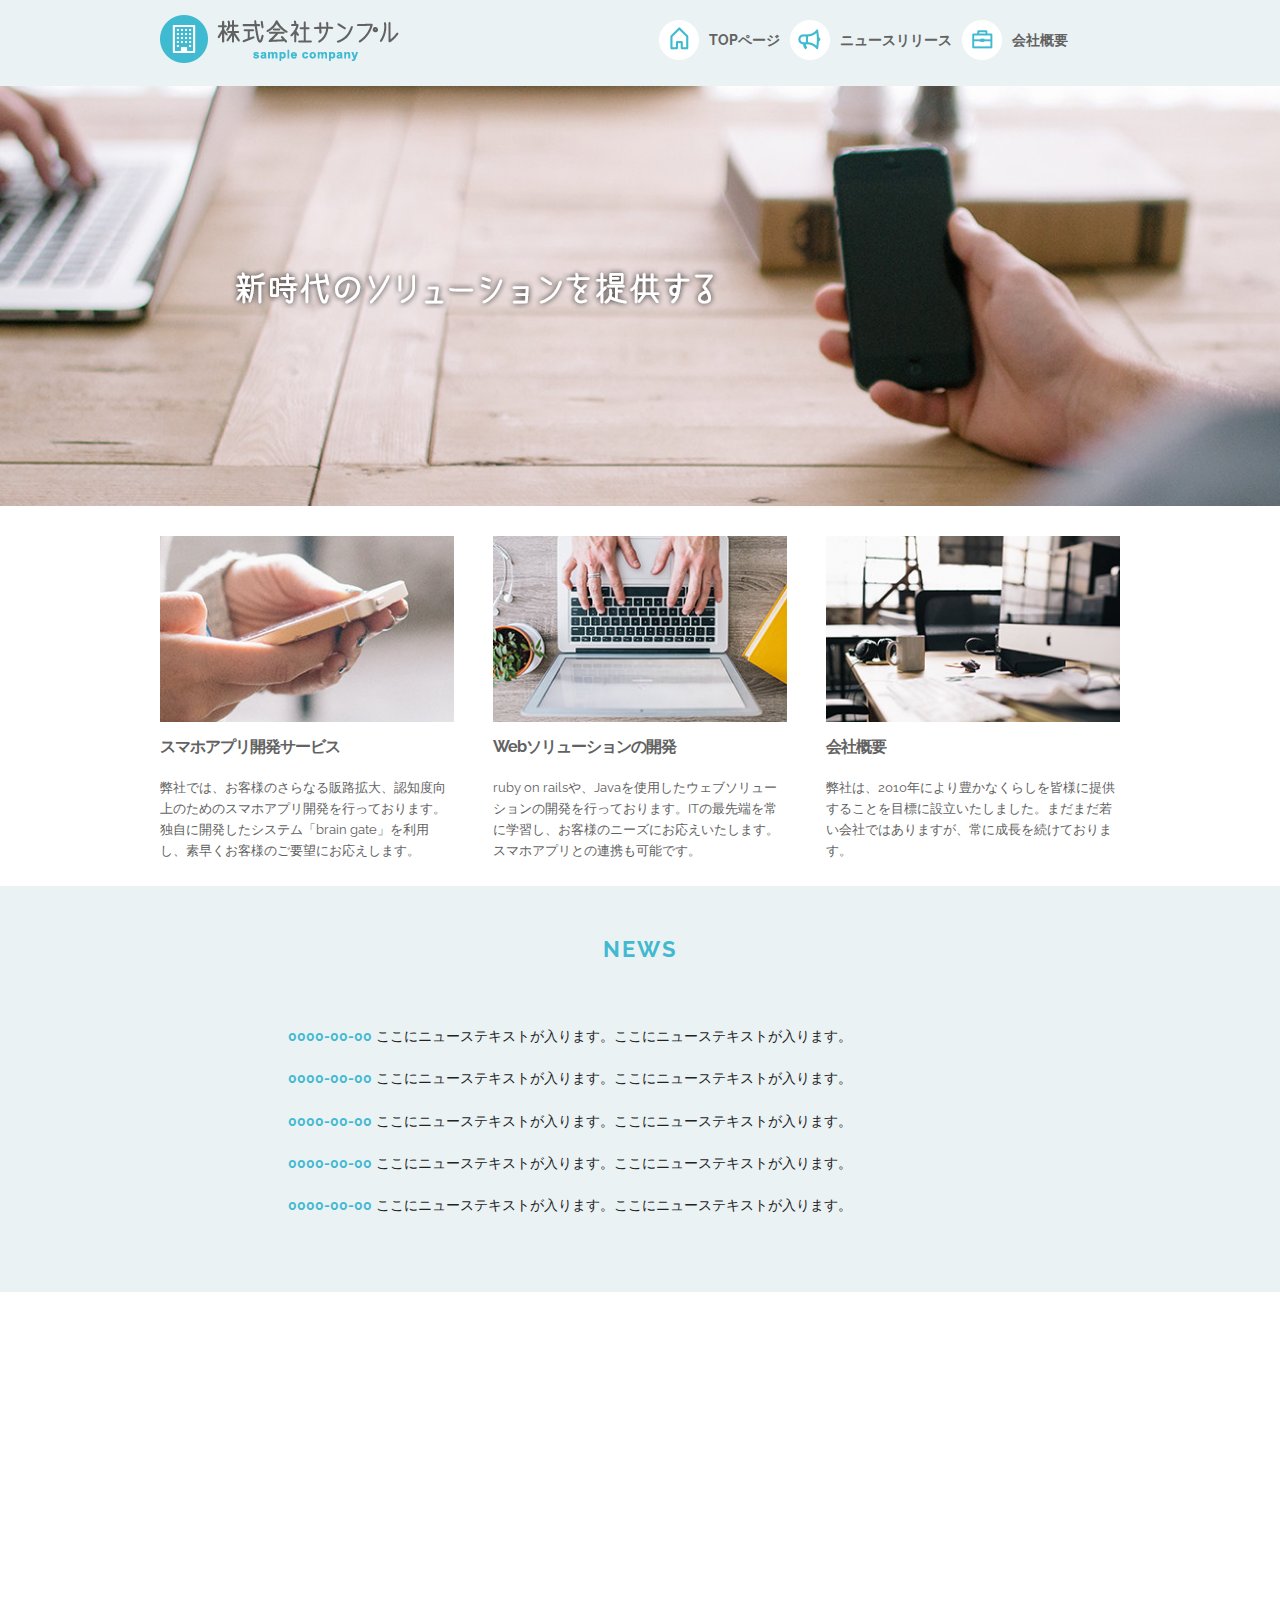
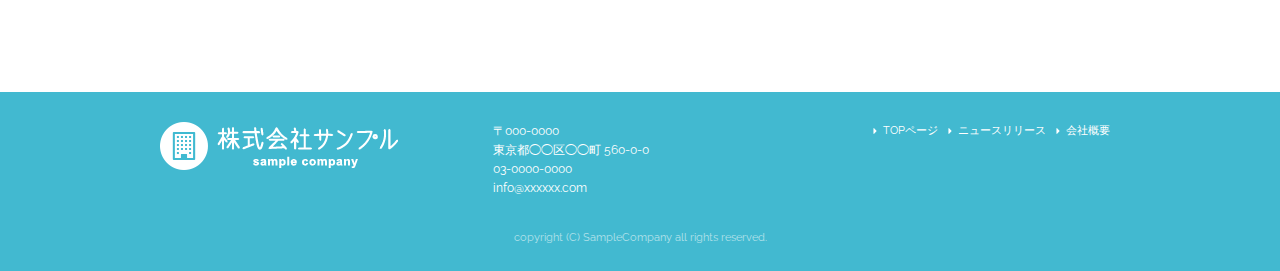
<file: index.html>
<!DOCTYPE html>
<html lang="ja">
<head>

  <!-- Basic Page Needs
  –––––––––––––––––––––––––––––––––––––––––––––––––– -->
  <meta charset="utf-8">
  <title>株式会社サンプル</title>
  <meta name="description" content="">
  <meta name="author" content="">

  <!-- Mobile Specific Metas
  –––––––––––––––––––––––––––––––––––––––––––––––––– -->
  <meta name="viewport" content="width=device-width, initial-scale=1">
  
  <!-- Font
  –––––––––––––––––––––––––––––––––––––––––––––––––– -->
  
  <link href="//fonts.googleapis.com/css?family=Raleway:400,300,600" rel="stylesheet" type="text/css">

  <!-- CSS
  –––––––––––––––––––––––––––––––––––––––––––––––––– -->
  <link rel="stylesheet" href="css/normalize.css">
  <link rel="stylesheet" href="css/skeleton.css">
  <link rel="stylesheet" href="css/sample.css">

  <!-- Favicon
  –––––––––––––––––––––––––––––––––––––––––––––––––– -->
  <link rel="icon" type="image/png" href="images/favicon.png">

</head>
<body>

  <!-- Primary Page Layout
  –––––––––––––––––––––––––––––––––––––––––––––––––– -->
  <header>
  <div id="header_in" class="container">
    <div class="row">
      <div class="six columns logo" >
        <h1><a href="index.html"><img class="u-max-full-width" src="images/top/logo.png" alt="株式会社サンプル" srcset="images/top/logo@2x.png 2x" /></a></h1>
      </div>
      <div class="six columns navi" >
        
        <div class="sp_navi">
          <img id="sp_navi_btn" class="u-max-full-width" src="images/top/sp_navi.png" alt="sp_navi" srcset="images/top/sp_navi@2x.png 2x" />
          <ul class="sp_navi_li">
            <li><a href="index.html">TOPページ</a></li>
            <li><a href="news.html">ニュースリリース</a></li>
            <li><a href="company.html">会社概要</a></li>
          </ul>
        </div>
        <!-- sp_navi -->
        
        <div class="pc_navi">
          <ul class="pc_navi_li">
            <li class="navi_toppage"><a href="index.html">TOPページ</a></li>
            <li class="navi_news"><a href="news.html">ニュースリリース</a></li>
            <li class="navi_company"><a href="company.html">会社概要</a></li>
          </ul>
      </div>
      <!-- pc_navi -->
      </div>
    </div>
    <!-- row -->
  </div>
  <!-- header_in -->
  </header>
  
  <div id="cover_area">
    <div class="container">
      <div class="row">
        <div class="twelve columns">
          <img class="u-max-full-width" src="images/top/cover_read.png" alt="新時代のソリューションを提供する" srcset="images/top/cover_read@2x.png 2x" />
        </div>
      </div>
    </div>
  </div>
  <!-- cover area -->
  
  <div id="service_area">
    <div class="container">
      <div class="row">
        <div class="four columns">
          <img class="u-max-full-width" src="images/top/service_01.jpg" alt="スマホアプリ開発サービス" srcset="images/top/service_01@2x.jpg 2x" />
          <h3 class="service_title">スマホアプリ開発サービス</h3>
          <p>弊社では、お客様のさらなる販路拡大、認知度向上のためのスマホアプリ開発を行っております。独自に開発したシステム「brain gate」を利用し、素早くお客様のご要望にお応えします。</p>
        </div><!-- column -->
        
        <div class="four columns">
          <img class="u-max-full-width" src="images/top/service_02.jpg" alt="Webソリューションの開発" srcset="images/top/service_02@2x.jpg 2x" />
          <h3 class="service_title">Webソリューションの開発</h3>
          <p>ruby on railsや、Javaを使用したウェブソリューションの開発を行っております。ITの最先端を常に学習し、お客様のニーズにお応えいたします。スマホアプリとの連携も可能です。</p>
        </div><!-- column -->
        
        <div class="four columns">
          <img class="u-max-full-width" src="images/top/service_03.jpg" alt="会社概要" srcset="images/top/service_03@2x.jpg 2x" />
          <h3 class="service_title">会社概要</h3>
          <p>弊社は、2010年により豊かなくらしを皆様に提供することを目標に設立いたしました。まだまだ若い会社ではありますが、常に成長を続けております。</p>
        </div><!-- column -->
      
      </div>
    </div>
  </div>
<!-- #service_area -->

<div id="news_area">

  <div class="container">
    <div class="row">

      <div class="twelve columns">

        <h2 class="news_title">NEWS</h2>

        <ul class="news_lists">
          <li><span>0000-00-00</span> ここにニューステキストが入ります。ここにニューステキストが入ります。</li>
          <li><span>0000-00-00</span> ここにニューステキストが入ります。ここにニューステキストが入ります。</li>
          <li><span>0000-00-00</span> ここにニューステキストが入ります。ここにニューステキストが入ります。</li>
          <li><span>0000-00-00</span> ここにニューステキストが入ります。ここにニューステキストが入ります。</li>
          <li><span>0000-00-00</span> ここにニューステキストが入ります。ここにニューステキストが入ります。</li>
        </ul>

      </div>

    </div>
  </div>

</div>
<!-- #news_area -->

<div id="googlemap_area">
    <script src="//maps.google.com/maps/api/js?key=AIzaSyBQ7QEAuCU-piYgizH1oc8xUXJhIGNhjqM"></script>
    <script type="text/javascript">
    function googleMap() {
    var latlng = new google.maps.LatLng(35.6694293,139.7189323);/* 座標 */
    var myOptions = {
        zoom: 16, /*拡大比率*/
        center: latlng,
        scrollwheel: false,
        disableDoubleClickZoom: true,
        draggable: false,
        mapTypeControlOptions: { mapTypeIds: ['style', google.maps.MapTypeId.ROADMAP] }
    };
    var map = new google.maps.Map(document.getElementById('map1'), myOptions);
    /*アイコン設定*/
    var icon = new google.maps.MarkerImage('images/top/pin.png',/*画像url*/
    new google.maps.Size(48,56),/*アイコンサイズ*/
    new google.maps.Point(0,0)/*アイコン位置*/
    );
    var markerOptions = {
      position: latlng,
      map: map,
      icon: icon,
      title: '株式会社サンプル',/*タイトル*/
      animation: google.maps.Animation.DROP/*アニメーション*/
    };
    var marker = new google.maps.Marker(markerOptions);
    /*取得スタイルの貼り付け*/
    var styleOptions = [
    {
    "stylers": [
    { "hue": '#eaf2f4' }
    ]
    }
    ];
    var styledMapOptions = { name: '株式会社サンプル' }/*地図右上のタイトル*/
    var sampleType = new google.maps.StyledMapType(styleOptions, styledMapOptions);
    map.mapTypes.set('style', sampleType);
    map.setMapTypeId('style');
    };
    google.maps.event.addDomListener(window, 'load', function() {
    googleMap();
    });
    </script>
<div id="map1" style="width:100%; height:400px; margin:0 auto;"></div>


</div>
<!-- #googlemap_area -->
<footer>
  <div class="container">
    <div class="row">
      <div class="four columns sp">
        <img class="u-max-full-width" src="images/top/footer_logo.png" alt="株式会社サンプル" srcset="images/top/footer_logo@2x.png 2x" />
      </div>
      <!-- columns -->
      <div class="four columns foot_address sp">
        〒000-0000<br />
        東京都◯◯区◯◯町 560-0-0<br />
        03-0000-0000<br />
        info@xxxxxx.com
      </div>
      <!-- columns -->
      <div class="four columns">
        <ul class="foot_navi">
          <li><a href="">TOPページ</a></li>
          <li><a href="">ニュースリリース</a></li>
          <li><a href="">会社概要</a></li>
        </ul>
      </div>
      <!-- columns -->
    </div>
    <!-- row -->

    <div class="row">
      <div class="twelve columns sp">
        <p class="copy">copyright (C) SampleCompany all rights reserved.</p>
      </div>
      <!-- columns -->
    </div>
    <!-- row -->
  </div>
</footer>
<!-- //footer -->

<!-- End Document
  –––––––––––––––––––––––––––––––––––––––––––––––––– -->
  <script type="text/javascript" src="//ajax.googleapis.com/ajax/libs/jquery/1.10.2/jquery.min.js"></script>
  <script>
    $(function(){
      $(document).ready(function(){
  
        $("#sp_navi_btn").click(function () {
          $(this).next().slideToggle();
        });
  
      });
    });
  </script>
</body>
</html>
</file>
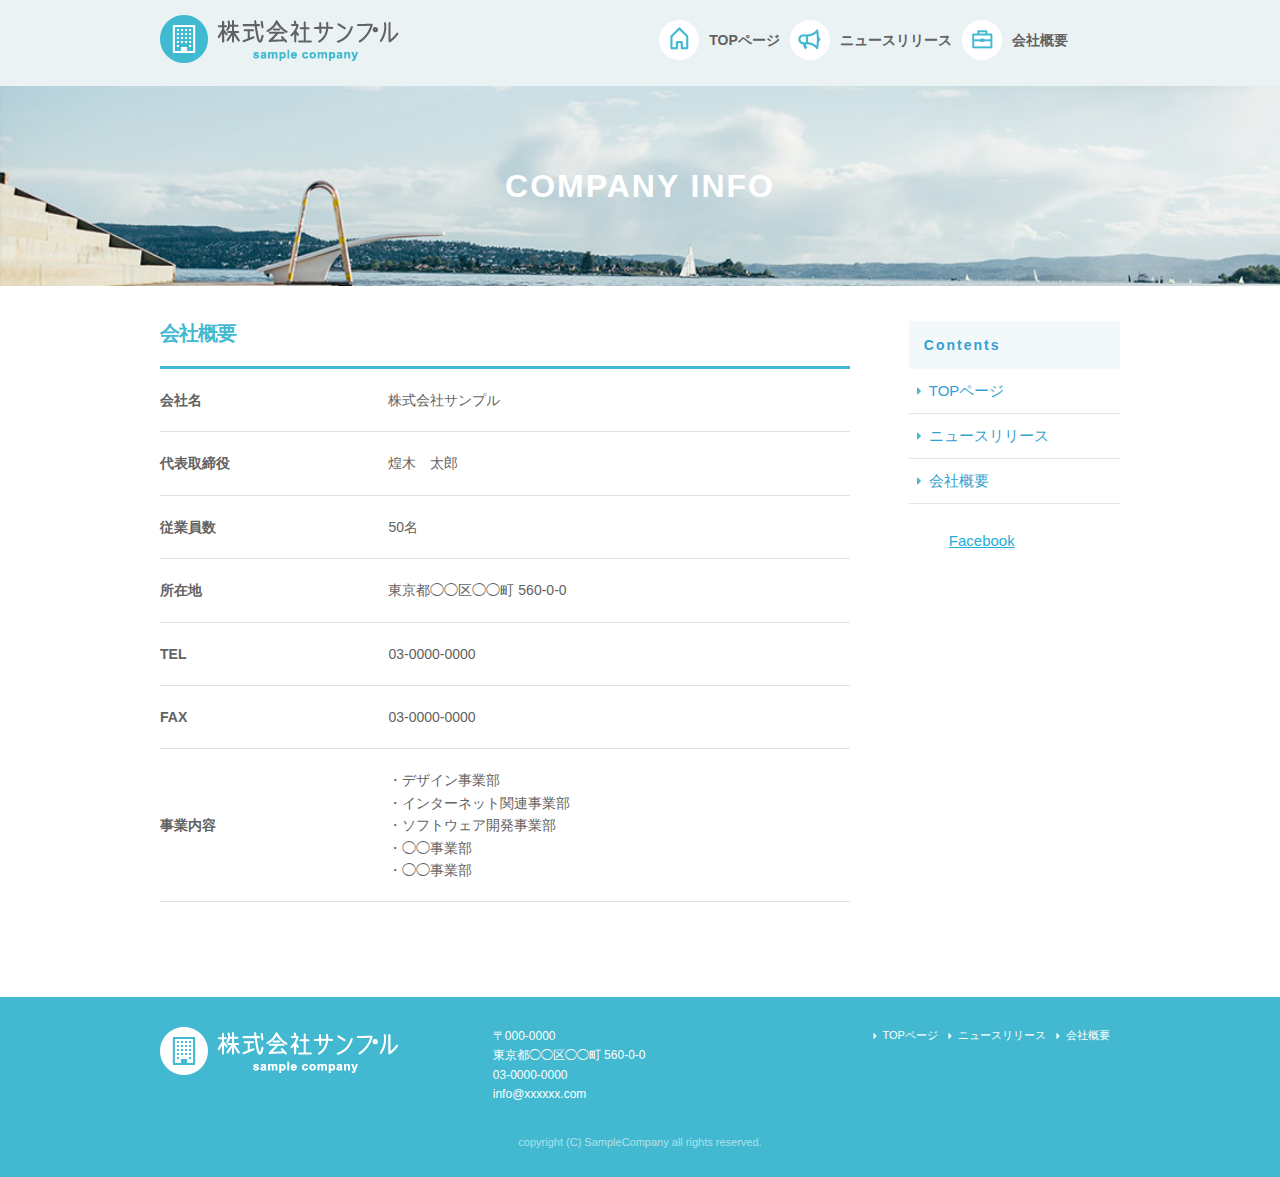
<file: company.html>
<!DOCTYPE html>
<html lang="ja">
<head>

  <meta charset="utf-8">
  <title>COMPANY INFO< | 株式会社サンプル</title>
  <meta name="description" content="">
  <meta name="author" content="">

  <meta name="viewport" content="width=device-width, initial-scale=1">

  <link rel="stylesheet" href="css/normalize.css">
  <link rel="stylesheet" href="css/skeleton.css">
  <link rel="stylesheet" href="css/sample.css">

  <link rel="icon" type="image/png" href="images/favicon.png">

</head>
<body>
  <div id="fb-root"></div>
    <script>(function(d, s, id) {
      var js, fjs = d.getElementsByTagName(s)[0];
      if (d.getElementById(id)) return;
      js = d.createElement(s); js.id = id;
      js.src = "//connect.facebook.net/ja_JP/sdk.js#xfbml=1&version=v2.6";
      fjs.parentNode.insertBefore(js, fjs);
    }(document, 'script', 'facebook-jssdk'));
    </script>

<header>
  <div id="header_in" class="container">
    <div class="row">
      <div class="six columns logo">

        <h1><a href="index.html"><img class="u-max-full-width" src="images/top/logo.png" alt="株式会社サンプル" srcset="images/top/logo@2x.png 2x" /></a></h1>

      </div>
      <div class="six columns navi">

        <div class="sp_navi">
          <img id="sp_navi_btn" class="u-max-full-width" src="images/top/sp_navi.png" alt="sp_navi" srcset="images/top/sp_navi@2x.png 2x" />

          <ul class="sp_navi_li">
            <li><a href="index.html">TOPページ</a></li>
            <li><a href="news.html">ニュースリリース</a></li>
            <li><a href="company.html">会社概要</a></li>
          </ul>
        </div>
        <!-- sp_navi -->

        <div class="pc_navi">

          <ul class="pc_navi_li">
            <li class="navi_toppage"><a href="index.html">TOPページ</a></li>
            <li class="navi_news"><a href="news.html">ニュースリリース</a></li>
            <li class="navi_company"><a href="company.html">会社概要</a></li>
          </ul>

        </div>
        <!-- pc_navi -->

      </div>
    </div>
    <!-- row -->
  </div>
  <!-- header_in -->
</header>


<div id="sub_cover">
  <div class="conteiner">
    <div class="row">

      <div class="twelve columns">
        <h2>COMPANY INFO</h2>
      </div>

    </div>
  </div>
</div>
<!-- #sub_cover -->

<div id="contents">
  <div class="container">
    <div class="row">

      <div id="main" class="nine columns">
        <h2 class="company_title">会社概要</h2>

         <table class="u-full-width">
              <tr>
                <th>会社名</th>
                <td>株式会社サンプル</td>
              </tr>
              <tr>
                <th>代表取締役</th>
                <td>煌木　太郎</td>
              </tr>
              <tr>
                <th>従業員数</th>
                <td>50名</td>
              </tr>
              <tr>
                <th>所在地</th>
                <td>東京都◯◯区◯◯町 560-0-0</td>
              </tr>
              <tr>
                <th>TEL</th>
                <td>03-0000-0000</td>
              </tr>
              <tr>
                <th>FAX</th>
                <td>03-0000-0000</td>
              </tr>
              <tr>
                <th>事業内容</th>
                <td>
                  ・デザイン事業部<br />
                  ・インターネット関連事業部<br />
                  ・ソフトウェア開発事業部<br />
                  ・◯◯事業部<br />
                  ・◯◯事業部
                </td>
              </tr>
            </table>
      </div>

      <div id="sidebar" class="three columns">

        <div class="pc_sidemenu">
          <h3>Contents</h3>

          <ul>
            <li><a href="index.html">TOPページ</a></li>
            <li><a href="news.html">ニュースリリース</a></li>
            <li><a href="company.html">会社概要</a></li>
          </ul>
        </div>

        <div class="fb-page" data-href="https://www.facebook.com/facebook" data-tabs="timeline" data-height="300" data-small-header="false" data-adapt-container-width="true" data-hide-cover="false" data-show-facepile="false"><div class="fb-xfbml-parse-ignore"><blockquote cite="https://www.facebook.com/facebook"><a href="https://www.facebook.com/facebook">Facebook</a></blockquote></div></div>

      </div>

    </div>
  </div>
</div>
<!-- #contents -->


<footer>
  <div class="container">
    <div class="row">
      <div class="four columns sp">
        <img class="u-max-full-width" src="images/top/footer_logo.png" alt="株式会社サンプル" srcset="images/top/footer_logo@2x.png 2x" />
      </div>
      <!-- columns -->
      <div class="four columns foot_address sp">
        〒000-0000<br />
        東京都◯◯区◯◯町 560-0-0<br />
        03-0000-0000<br />
        info@xxxxxx.com
      </div>
      <!-- columns -->
      <div class="four columns">
        <ul class="foot_navi">
          <li><a href="index.html">TOPページ</a></li>
          <li><a href="news.html">ニュースリリース</a></li>
          <li><a href="company.html">会社概要</a></li>
        </ul>
      </div>
      <!-- columns -->
    </div>
    <!-- row -->

    <div class="row">
      <div class="twelve columns sp">
        <p class="copy">copyright (C) SampleCompany all rights reserved.</p>
      </div>
      <!-- columns -->
    </div>
    <!-- row -->
  </div>
</footer>
<!-- //footer -->



<script type="text/javascript" src="//ajax.googleapis.com/ajax/libs/jquery/1.10.2/jquery.min.js"></script>

<script>
  $(function(){

    $(document).ready(function(){

      $("#sp_navi_btn").click(function () {
        $(this).next().slideToggle();
      });

    });

  });
</script>


</body>
</html>
</file>
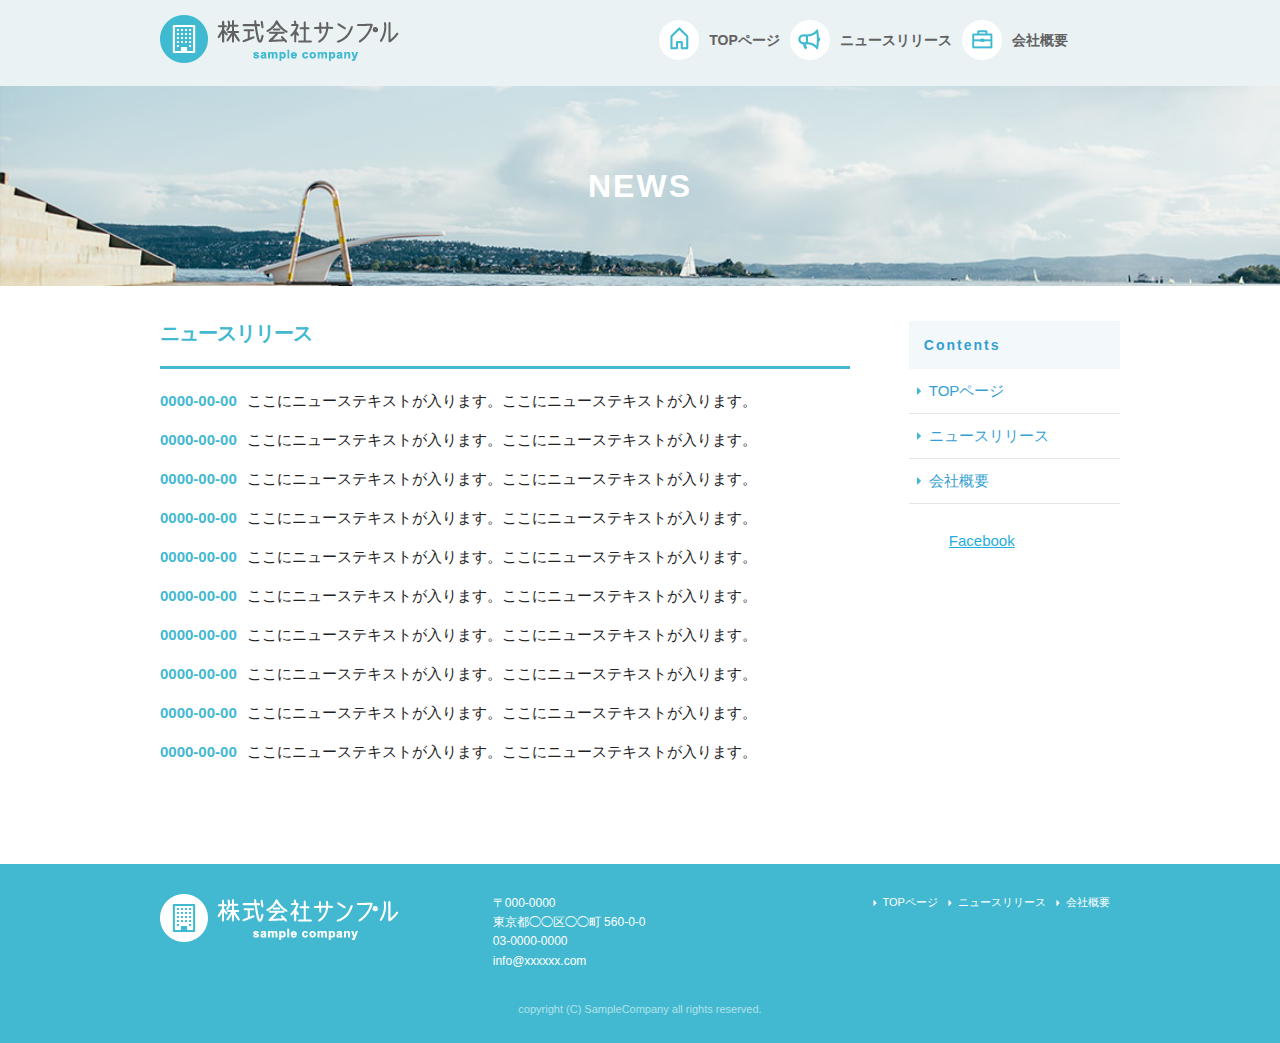
<file: news.html>
<!DOCTYPE html>
<html lang="ja">
<head>

  <meta charset="utf-8">
  <title>NEWS | 株式会社サンプル</title>
  <meta name="description" content="">
  <meta name="author" content="">

  <meta name="viewport" content="width=device-width, initial-scale=1">

  <link rel="stylesheet" href="css/normalize.css">
  <link rel="stylesheet" href="css/skeleton.css">
  <link rel="stylesheet" href="css/sample.css">

  <link rel="icon" type="image/png" href="images/favicon.png">

</head>
<body>
  <div id="fb-root"></div>
    <script>(function(d, s, id) {
      var js, fjs = d.getElementsByTagName(s)[0];
      if (d.getElementById(id)) return;
      js = d.createElement(s); js.id = id;
      js.src = "//connect.facebook.net/ja_JP/sdk.js#xfbml=1&version=v2.6";
      fjs.parentNode.insertBefore(js, fjs);
    }(document, 'script', 'facebook-jssdk'));
    </script>

<header>
  <div id="header_in" class="container">
    <div class="row">
      <div class="six columns logo">

        <h1><a href="index.html"><img class="u-max-full-width" src="images/top/logo.png" alt="株式会社サンプル" srcset="images/top/logo@2x.png 2x" /></a></h1>

      </div>
      <div class="six columns navi">

        <div class="sp_navi">
          <img id="sp_navi_btn" class="u-max-full-width" src="images/top/sp_navi.png" alt="sp_navi" srcset="images/top/sp_navi@2x.png 2x" />

          <ul class="sp_navi_li">
            <li><a href="index.html">TOPページ</a></li>
            <li><a href="news.html">ニュースリリース</a></li>
            <li><a href="company.html">会社概要</a></li>
          </ul>
        </div>
        <!-- sp_navi -->

        <div class="pc_navi">

          <ul class="pc_navi_li">
            <li class="navi_toppage"><a href="index.html">TOPページ</a></li>
            <li class="navi_news"><a href="news.html">ニュースリリース</a></li>
            <li class="navi_company"><a href="company.html">会社概要</a></li>
          </ul>

        </div>
        <!-- pc_navi -->

      </div>
    </div>
    <!-- row -->
  </div>
  <!-- header_in -->
</header>


<div id="sub_cover">
  <div class="conteiner">
    <div class="row">

      <div class="twelve columns">
        <h2>NEWS</h2>
      </div>

    </div>
  </div>
</div>
<!-- #sub_cover -->

<div id="contents">
  <div class="container">
    <div class="row">

      <div id="main" class="nine columns">
        <h2>ニュースリリース</h2>

        <ul class="news_li">
          <li><span>0000-00-00</span>ここにニューステキストが入ります。ここにニューステキストが入ります。</li>
          <li><span>0000-00-00</span>ここにニューステキストが入ります。ここにニューステキストが入ります。</li>
          <li><span>0000-00-00</span>ここにニューステキストが入ります。ここにニューステキストが入ります。</li>
          <li><span>0000-00-00</span>ここにニューステキストが入ります。ここにニューステキストが入ります。</li>
          <li><span>0000-00-00</span>ここにニューステキストが入ります。ここにニューステキストが入ります。</li>
          <li><span>0000-00-00</span>ここにニューステキストが入ります。ここにニューステキストが入ります。</li>
          <li><span>0000-00-00</span>ここにニューステキストが入ります。ここにニューステキストが入ります。</li>
          <li><span>0000-00-00</span>ここにニューステキストが入ります。ここにニューステキストが入ります。</li>
          <li><span>0000-00-00</span>ここにニューステキストが入ります。ここにニューステキストが入ります。</li>
          <li><span>0000-00-00</span>ここにニューステキストが入ります。ここにニューステキストが入ります。</li>
        </ul>
      </div>

      <div id="sidebar" class="three columns">

        <div class="pc_sidemenu">
          <h3>Contents</h3>

          <ul>
            <li><a href="index.html">TOPページ</a></li>
            <li><a href="news.html">ニュースリリース</a></li>
            <li><a href="company.html">会社概要</a></li>
          </ul>
        </div>

        <div class="fb-page" data-href="https://www.facebook.com/facebook" data-tabs="timeline" data-height="300" data-small-header="false" data-adapt-container-width="true" data-hide-cover="false" data-show-facepile="false"><div class="fb-xfbml-parse-ignore"><blockquote cite="https://www.facebook.com/facebook"><a href="https://www.facebook.com/facebook">Facebook</a></blockquote></div></div>

      </div>

    </div>
  </div>
</div>
<!-- #contents -->


<footer>
  <div class="container">
    <div class="row">
      <div class="four columns sp">
        <img class="u-max-full-width" src="images/top/footer_logo.png" alt="株式会社サンプル" srcset="images/top/footer_logo@2x.png 2x" />
      </div>
      <!-- columns -->
      <div class="four columns foot_address sp">
        〒000-0000<br />
        東京都◯◯区◯◯町 560-0-0<br />
        03-0000-0000<br />
        info@xxxxxx.com
      </div>
      <!-- columns -->
      <div class="four columns">
        <ul class="foot_navi">
          <li><a href="index.html">TOPページ</a></li>
          <li><a href="news.html">ニュースリリース</a></li>
          <li><a href="company.html">会社概要</a></li>
        </ul>
      </div>
      <!-- columns -->
    </div>
    <!-- row -->

    <div class="row">
      <div class="twelve columns sp">
        <p class="copy">copyright (C) SampleCompany all rights reserved.</p>
      </div>
      <!-- columns -->
    </div>
    <!-- row -->
  </div>
</footer>
<!-- //footer -->



<script type="text/javascript" src="//ajax.googleapis.com/ajax/libs/jquery/1.10.2/jquery.min.js"></script>

<script>
  $(function(){

    $(document).ready(function(){

      $("#sp_navi_btn").click(function () {
        $(this).next().slideToggle();
      });

    });

  });
</script>


</body>
</html>
</file>
<file: css/skeleton.css>
/*
* Skeleton V2.0.4
* Copyright 2014, Dave Gamache
* www.getskeleton.com
* Free to use under the MIT license.
* http://www.opensource.org/licenses/mit-license.php
* 12/29/2014
*/


/* Table of contents
––––––––––––––––––––––––––––––––––––––––––––––––––
- Grid
- Base Styles
- Typography
- Links
- Buttons
- Forms
- Lists
- Code
- Tables
- Spacing
- Utilities
- Clearing
- Media Queries
*/


/* Grid
–––––––––––––––––––––––––––––––––––––––––––––––––– */
.container {
  position: relative;
  width: 100%;
  max-width: 960px;
  margin: 0 auto;
  padding: 0 20px;
  box-sizing: border-box; }
.column,
.columns {
  width: 100%;
  float: left;
  box-sizing: border-box; }

/* For devices larger than 400px */
@media (min-width: 400px) {
  .container {
    width: 85%;
    padding: 0; }
}

/* For devices larger than 550px */
@media (min-width: 550px) {
  .container {
    width: 80%; }
  .column,
  .columns {
    margin-left: 4%; }
  .column:first-child,
  .columns:first-child {
    margin-left: 0; }

  .one.column,
  .one.columns                    { width: 4.66666666667%; }
  .two.columns                    { width: 13.3333333333%; }
  .three.columns                  { width: 22%;            }
  .four.columns                   { width: 30.6666666667%; }
  .five.columns                   { width: 39.3333333333%; }
  .six.columns                    { width: 48%;            }
  .seven.columns                  { width: 56.6666666667%; }
  .eight.columns                  { width: 65.3333333333%; }
  .nine.columns                   { width: 74.0%;          }
  .ten.columns                    { width: 82.6666666667%; }
  .eleven.columns                 { width: 91.3333333333%; }
  .twelve.columns                 { width: 100%; margin-left: 0; }

  .one-third.column               { width: 30.6666666667%; }
  .two-thirds.column              { width: 65.3333333333%; }

  .one-half.column                { width: 48%; }

  /* Offsets */
  .offset-by-one.column,
  .offset-by-one.columns          { margin-left: 8.66666666667%; }
  .offset-by-two.column,
  .offset-by-two.columns          { margin-left: 17.3333333333%; }
  .offset-by-three.column,
  .offset-by-three.columns        { margin-left: 26%;            }
  .offset-by-four.column,
  .offset-by-four.columns         { margin-left: 34.6666666667%; }
  .offset-by-five.column,
  .offset-by-five.columns         { margin-left: 43.3333333333%; }
  .offset-by-six.column,
  .offset-by-six.columns          { margin-left: 52%;            }
  .offset-by-seven.column,
  .offset-by-seven.columns        { margin-left: 60.6666666667%; }
  .offset-by-eight.column,
  .offset-by-eight.columns        { margin-left: 69.3333333333%; }
  .offset-by-nine.column,
  .offset-by-nine.columns         { margin-left: 78.0%;          }
  .offset-by-ten.column,
  .offset-by-ten.columns          { margin-left: 86.6666666667%; }
  .offset-by-eleven.column,
  .offset-by-eleven.columns       { margin-left: 95.3333333333%; }

  .offset-by-one-third.column,
  .offset-by-one-third.columns    { margin-left: 34.6666666667%; }
  .offset-by-two-thirds.column,
  .offset-by-two-thirds.columns   { margin-left: 69.3333333333%; }

  .offset-by-one-half.column,
  .offset-by-one-half.columns     { margin-left: 52%; }

}


/* Base Styles
–––––––––––––––––––––––––––––––––––––––––––––––––– */
/* NOTE
html is set to 62.5% so that all the REM measurements throughout Skeleton
are based on 10px sizing. So basically 1.5rem = 15px :) */
html {
  font-size: 62.5%; }
body {
  font-size: 1.5em; /* currently ems cause chrome bug misinterpreting rems on body element */
  line-height: 1.6;
  font-weight: 400;
  font-family: "Raleway", "HelveticaNeue", "Helvetica Neue", Helvetica, Arial, sans-serif;
  color: #222; }


/* Typography
–––––––––––––––––––––––––––––––––––––––––––––––––– */
h1, h2, h3, h4, h5, h6 {
  margin-top: 0;
  margin-bottom: 2rem;
  font-weight: 300; }
h1 { font-size: 4.0rem; line-height: 1.2;  letter-spacing: -.1rem;}
h2 { font-size: 3.6rem; line-height: 1.25; letter-spacing: -.1rem; }
h3 { font-size: 3.0rem; line-height: 1.3;  letter-spacing: -.1rem; }
h4 { font-size: 2.4rem; line-height: 1.35; letter-spacing: -.08rem; }
h5 { font-size: 1.8rem; line-height: 1.5;  letter-spacing: -.05rem; }
h6 { font-size: 1.5rem; line-height: 1.6;  letter-spacing: 0; }

/* Larger than phablet */
@media (min-width: 550px) {
  h1 { font-size: 5.0rem; }
  h2 { font-size: 4.2rem; }
  h3 { font-size: 3.6rem; }
  h4 { font-size: 3.0rem; }
  h5 { font-size: 2.4rem; }
  h6 { font-size: 1.5rem; }
}

p {
  margin-top: 0; }


/* Links
–––––––––––––––––––––––––––––––––––––––––––––––––– */
a {
  color: #1EAEDB; }
a:hover {
  color: #0FA0CE; }


/* Buttons
–––––––––––––––––––––––––––––––––––––––––––––––––– */
.button,
button,
input[type="submit"],
input[type="reset"],
input[type="button"] {
  display: inline-block;
  height: 38px;
  padding: 0 30px;
  color: #555;
  text-align: center;
  font-size: 11px;
  font-weight: 600;
  line-height: 38px;
  letter-spacing: .1rem;
  text-transform: uppercase;
  text-decoration: none;
  white-space: nowrap;
  background-color: transparent;
  border-radius: 4px;
  border: 1px solid #bbb;
  cursor: pointer;
  box-sizing: border-box; }
.button:hover,
button:hover,
input[type="submit"]:hover,
input[type="reset"]:hover,
input[type="button"]:hover,
.button:focus,
button:focus,
input[type="submit"]:focus,
input[type="reset"]:focus,
input[type="button"]:focus {
  color: #333;
  border-color: #888;
  outline: 0; }
.button.button-primary,
button.button-primary,
input[type="submit"].button-primary,
input[type="reset"].button-primary,
input[type="button"].button-primary {
  color: #FFF;
  background-color: #33C3F0;
  border-color: #33C3F0; }
.button.button-primary:hover,
button.button-primary:hover,
input[type="submit"].button-primary:hover,
input[type="reset"].button-primary:hover,
input[type="button"].button-primary:hover,
.button.button-primary:focus,
button.button-primary:focus,
input[type="submit"].button-primary:focus,
input[type="reset"].button-primary:focus,
input[type="button"].button-primary:focus {
  color: #FFF;
  background-color: #1EAEDB;
  border-color: #1EAEDB; }


/* Forms
–––––––––––––––––––––––––––––––––––––––––––––––––– */
input[type="email"],
input[type="number"],
input[type="search"],
input[type="text"],
input[type="tel"],
input[type="url"],
input[type="password"],
textarea,
select {
  height: 38px;
  padding: 6px 10px; /* The 6px vertically centers text on FF, ignored by Webkit */
  background-color: #fff;
  border: 1px solid #D1D1D1;
  border-radius: 4px;
  box-shadow: none;
  box-sizing: border-box; }
/* Removes awkward default styles on some inputs for iOS */
input[type="email"],
input[type="number"],
input[type="search"],
input[type="text"],
input[type="tel"],
input[type="url"],
input[type="password"],
textarea {
  -webkit-appearance: none;
     -moz-appearance: none;
          appearance: none; }
textarea {
  min-height: 65px;
  padding-top: 6px;
  padding-bottom: 6px; }
input[type="email"]:focus,
input[type="number"]:focus,
input[type="search"]:focus,
input[type="text"]:focus,
input[type="tel"]:focus,
input[type="url"]:focus,
input[type="password"]:focus,
textarea:focus,
select:focus {
  border: 1px solid #33C3F0;
  outline: 0; }
label,
legend {
  display: block;
  margin-bottom: .5rem;
  font-weight: 600; }
fieldset {
  padding: 0;
  border-width: 0; }
input[type="checkbox"],
input[type="radio"] {
  display: inline; }
label > .label-body {
  display: inline-block;
  margin-left: .5rem;
  font-weight: normal; }


/* Lists
–––––––––––––––––––––––––––––––––––––––––––––––––– */
ul {
  list-style: circle inside; }
ol {
  list-style: decimal inside; }
ol, ul {
  padding-left: 0;
  margin-top: 0; }
ul ul,
ul ol,
ol ol,
ol ul {
  margin: 1.5rem 0 1.5rem 3rem;
  font-size: 90%; }
li {
  margin-bottom: 1rem; }


/* Code
–––––––––––––––––––––––––––––––––––––––––––––––––– */
code {
  padding: .2rem .5rem;
  margin: 0 .2rem;
  font-size: 90%;
  white-space: nowrap;
  background: #F1F1F1;
  border: 1px solid #E1E1E1;
  border-radius: 4px; }
pre > code {
  display: block;
  padding: 1rem 1.5rem;
  white-space: pre; }


/* Tables
–––––––––––––––––––––––––––––––––––––––––––––––––– */
th,
td {
  padding: 12px 15px;
  text-align: left;
  border-bottom: 1px solid #E1E1E1; }
th:first-child,
td:first-child {
  padding-left: 0; }
th:last-child,
td:last-child {
  padding-right: 0; }


/* Spacing
–––––––––––––––––––––––––––––––––––––––––––––––––– */
button,
.button {
  margin-bottom: 1rem; }
input,
textarea,
select,
fieldset {
  margin-bottom: 1.5rem; }
pre,
blockquote,
dl,
figure,
table,
p,
ul,
ol,
form {
  margin-bottom: 2.5rem; }


/* Utilities
–––––––––––––––––––––––––––––––––––––––––––––––––– */
.u-full-width {
  width: 100%;
  box-sizing: border-box; }
.u-max-full-width {
  max-width: 100%;
  box-sizing: border-box; }
.u-pull-right {
  float: right; }
.u-pull-left {
  float: left; }


/* Misc
–––––––––––––––––––––––––––––––––––––––––––––––––– */
hr {
  margin-top: 3rem;
  margin-bottom: 3.5rem;
  border-width: 0;
  border-top: 1px solid #E1E1E1; }


/* Clearing
–––––––––––––––––––––––––––––––––––––––––––––––––– */

/* Self Clearing Goodness */
.container:after,
.row:after,
.u-cf {
  content: "";
  display: table;
  clear: both; }


/* Media Queries
–––––––––––––––––––––––––––––––––––––––––––––––––– */
/*
Note: The best way to structure the use of media queries is to create the queries
near the relevant code. For example, if you wanted to change the styles for buttons
on small devices, paste the mobile query code up in the buttons section and style it
there.
*/


/* Larger than mobile */
@media (min-width: 400px) {}

/* Larger than phablet (also point when grid becomes active) */
@media (min-width: 550px) {}

/* Larger than tablet */
@media (min-width: 750px) {}

/* Larger than desktop */
@media (min-width: 1000px) {}

/* Larger than Desktop HD */
@media (min-width: 1200px) {}
</file>
<file: css/sample.css>
html {
  font-size: 62.5%; }

header {
  background: #eaf2f4; }
  header #header_in {
    padding-top: 10px;
    padding-bottom: 4px; }
  @media (max-width: 550px) {
    header .logo {
      width: 190px; }
    header .navi {
      width: 40px;
      float: right; } }
  header .sp_navi_li {
    width: 180px;
    position: absolute;
    top: 50px;
    right: 2%;
    border: 1px solid #eee;
    background: white;
    margin: 0;
    padding: 0;
    display: none;
    z-index: 100; }
    header .sp_navi_li li {
      list-style: none;
      margin: 0;
      padding: 0; }
      header .sp_navi_li li a {
        display: block;
        padding: 10px 8px;
        border-bottom: 1px solid #eee;
        font-size: 14px;
        text-decoration: none; }
  @media (min-width: 551px) {
    header .sp_navi {
      display: none; }
    header #header_in {
      padding: 15px 0 10px 0; }
    header .pc_navi_li {
      margin: 0;
      padding: 0; }
      header .pc_navi_li li {
        list-style: none;
        margin: 5px 0 0 0;
        padding: 0; }
        header .pc_navi_li li a {
          color: #626262;
          text-decoration: none;
          font-weight: bold;
          font-size: 14px;
          font-size: 1.4rem;
          float: left;
          padding-right: 10px; }
        header .pc_navi_li li a:hover {
          color: #42b9d0; }
      header .pc_navi_li li.navi_toppage a {
        background-repeat: no-repeat;
        display: inline-block;
        line-height: 40px;
        padding-left: 50px;
        background-image: url("../images/top/navi_top.png");
        background-size: 40px 40px; } }
    @media screen and (min-width: 551px) and (-webkit-min-device-pixel-ratio: 2), (min-width: 551px) and (min-resolution: 2dppx) {
      header .pc_navi_li li.navi_toppage a {
        background-image: url("../images/top/navi_top@2x.png"); } }
  @media (min-width: 551px) {
      header .pc_navi_li li.navi_news a {
        background-repeat: no-repeat;
        display: inline-block;
        line-height: 40px;
        padding-left: 50px;
        background-image: url("../images/top/navi_news.png");
        background-size: 40px 40px; } }
    @media screen and (min-width: 551px) and (-webkit-min-device-pixel-ratio: 2), (min-width: 551px) and (min-resolution: 2dppx) {
      header .pc_navi_li li.navi_news a {
        background-image: url("../images/top/navi_news@2x.png"); } }
  @media (min-width: 551px) {
      header .pc_navi_li li.navi_company a {
        background-repeat: no-repeat;
        display: inline-block;
        line-height: 40px;
        padding-left: 50px;
        background-image: url("../images/top/navi_company.png");
        background-size: 40px 40px; } }
    @media screen and (min-width: 551px) and (-webkit-min-device-pixel-ratio: 2), (min-width: 551px) and (min-resolution: 2dppx) {
      header .pc_navi_li li.navi_company a {
        background-image: url("../images/top/navi_company@2x.png"); } }

  @media (max-width: 550px) {
    header .pc_navi {
      display: none; } }

#cover_area {
  text-align: center;
  padding: 80px 0;
  background-image: url("../images/top/cover.jpg");
  background-size: cover; }
  @media screen and (-webkit-min-device-pixel-ratio: 2), (min-resolution: 2dppx) {
    #cover_area {
      background-image: url("../images/top/cover@2x.jpg"); } }
  @media (min-width: 551px) {
    #cover_area {
      text-align: left;
      height: 420px;
      padding: 0; }
      #cover_area img {
        margin-top: 180px;
        margin-left: 70px; } }

#service_area {
  padding-top: 20px; }
  @media (min-width: 551px) {
    #service_area {
      padding-top: 30px; } }
  #service_area .columns {
    color: #626262; }
    #service_area .columns .service_title {
      font-size: 18px;
      font-size: 1.8rem;
      font-weight: bold;
      margin-top: 8px; }
    #service_area .columns p {
      font-size: 15px;
      font-size: 1.5rem;
      margin-top: 10px; }
    @media (min-width: 551px) {
      #service_area .columns .service_title {
        font-size: 16px;
        font-size: 1.6rem; }
      #service_area .columns p {
        font-size: 13px;
        font-size: 1.3rem; } }

#news_area {
  background-color: #eaf2f4; }
  @media (min-width: 551px) {
    #news_area .container {
      padding: 0px 10% 50px 10%; } }
  #news_area .news_title {
    text-align: center;
    font-size: 26px;
    font-size: 2.6rem;
    color: #42b9d0;
    padding: 15px 0 10px 0;
    font-weight: bold;
    letter-spacing: 0.2rem; }
  #news_area .news_lists li {
    list-style: none;
    font-size: 15px;
    font-size: 1.5rem; }
    #news_area .news_lists li span {
      color: #42b9d0;
      font-weight: bold;
      display: block;
      margin-bottom: 3px; }
  @media (min-width: 551px) {
    #news_area .news_title {
      font-size: 22px;
      font-size: 2.2rem;
      padding: 50px 0 41px 0; }
    #news_area .news_lists li {
      font-size: 14px;
      font-size: 1.4rem;
      margin-bottom: 20px; }
      #news_area .news_lists li span {
        display: inline;
        margin-bottom: 0px; } }

footer {
  background-color: #42b9d0;
  color: #fff;
  padding-top: 20px; }
  @media (max-width: 550px) {
    footer .container {
      padding: 0; }
    footer .sp {
      padding: 0 6%;
      margin: 0 auto; }
    footer .foot_navi {
      margin-top: 20px; }
      footer .foot_navi li {
        list-style: none;
        margin-bottom: 1px; }
        footer .foot_navi li a {
          color: #42b9d0;
          background-color: #eaf2f4;
          display: block;
          text-align: center;
          font-weight: bold;
          text-decoration: none;
          font-size: 16px;
          font-size: 1.6rem;
          padding: 16px 0; } }
  footer .foot_address {
    font-size: 16px;
    font-size: 1.6rem;
    padding-top: 10px; }
  footer .copy {
    text-align: center;
    font-size: 11px;
    font-size: 1.1rem;
    color: #b2e1ea; }
  @media (min-width: 551px) {
    footer {
      padding-top: 30px; }
      footer .foot_address {
        padding: 0px;
        font-size: 12px;
        font-size: 1.2rem; }
      footer .foot_navi {
        float: right; }
        footer .foot_navi li {
          list-style: none;
          background-repeat: no-repeat;
          background-position: left center;
          display: inline-block;
          float: left;
          margin-right: 10px;
          font-size: 11px;
          font-size: 1.1rem;
          background-image: url("../images/top/foot_arroehead.png");
          background-size: 4px 6px; } }
      @media screen and (min-width: 551px) and (-webkit-min-device-pixel-ratio: 2), (min-width: 551px) and (min-resolution: 2dppx) {
        footer .foot_navi li {
          background-image: url("../images/top/foot_arroehead@2x.png"); } }
  @media (min-width: 551px) {
        footer .foot_navi a {
          color: white;
          padding-left: 10px;
          text-decoration: none; }
        footer .foot_navi a:hover {
          color: #eaf2f4; }
      footer .copy {
        margin-top: 30px; } }

#sub_cover {
  padding: 40px 0;
  background-image: url("../images/news/sub_cover.jpg");
  background-size: cover; }
  @media screen and (-webkit-min-device-pixel-ratio: 2), (min-resolution: 2dppx) {
    #sub_cover {
      background-image: url(../images/news/sub_cover@2x.jpg); } }
  #sub_cover h2 {
    text-align: center;
    color: white;
    font-size: 16px;
    font-size: 1.6rem;
    font-weight: bold;
    margin: 0;
    letter-spacing: 0.2rem; }

@media (min-width: 550px) {
  #sub_cover {
    padding: 80px 0; }
    #sub_cover h2 {
      font-size: 32px;
      font-size: 3.2rem; } }
#contents {
  padding-top: 20px; }
  #contents #main h2 {
    color: #42b9d0;
    border-bottom: 3px solid #42b9d0;
    font-size: 1.5rem;
    font-weight: bold;
    padding-bottom: 15px; }
  #contents #main .company_title {
    margin-bottom: 0px; }
  #contents #main ul {
    font-size: 1.5rem;
    list-style: none; }
    #contents #main ul li span {
      display: block;
      color: #42b9d0;
      font-weight: bold;
      margin-bottom: 3px; }
  #contents #main th, #contents #main td {
    padding: 20px 0;
    color: #626262;
    font-size: 1.4rem; }
  #contents #main th {
    padding-right: 20px; }
  #contents #sidebar {
    padding-bottom: 20px; }
    @media (max-width: 550px) {
      #contents #sidebar .pc_sidemenu {
        display: none; } }
    #contents #sidebar .pc_sidemenu h3 {
      color: #339fd1;
      font-size: 1.4rem;
      letter-spacing: 0.2rem;
      font-weight: bold;
      background-color: #f3f9fb;
      padding: 15px;
      margin-bottom: 0px; }
    #contents #sidebar .pc_sidemenu li {
      list-style: none;
      display: block;
      border-bottom: 1px solid #e5e5e5;
      background-repeat: no-repeat;
      background-position: 8px center;
      margin-bottom: 0px;
      padding: 10px 10px 10px 20px;
      background-image: url(../images/news/side_arrow.png);
      background-size: 4px 8px; }
      @media screen and (-webkit-min-device-pixel-ratio: 2), (min-resolution: 2dppx) {
        #contents #sidebar .pc_sidemenu li {
          background-image: url(../images/news/side_arrow@2x.png); } }
      #contents #sidebar .pc_sidemenu li a {
        color: #339fd1;
        text-decoration: none; }

@media (min-width: 551px) {
  #contents {
    padding-top: 35px;
    padding-bottom: 70px; }
    #contents #main {
      padding-right: 20px; }
      #contents #main h2 {
        font-size: 2rem;
        padding-bottom: 20px; }
      #contents #main ul li {
        padding-bottom: 5px; }
        #contents #main ul li span {
          display: inline-block;
          margin-bottom: 0;
          padding-right: 10px; } }
h1 {
  margin: 0;
  padding: 0; }

/*# sourceMappingURL=sample.css.map */
</file>
